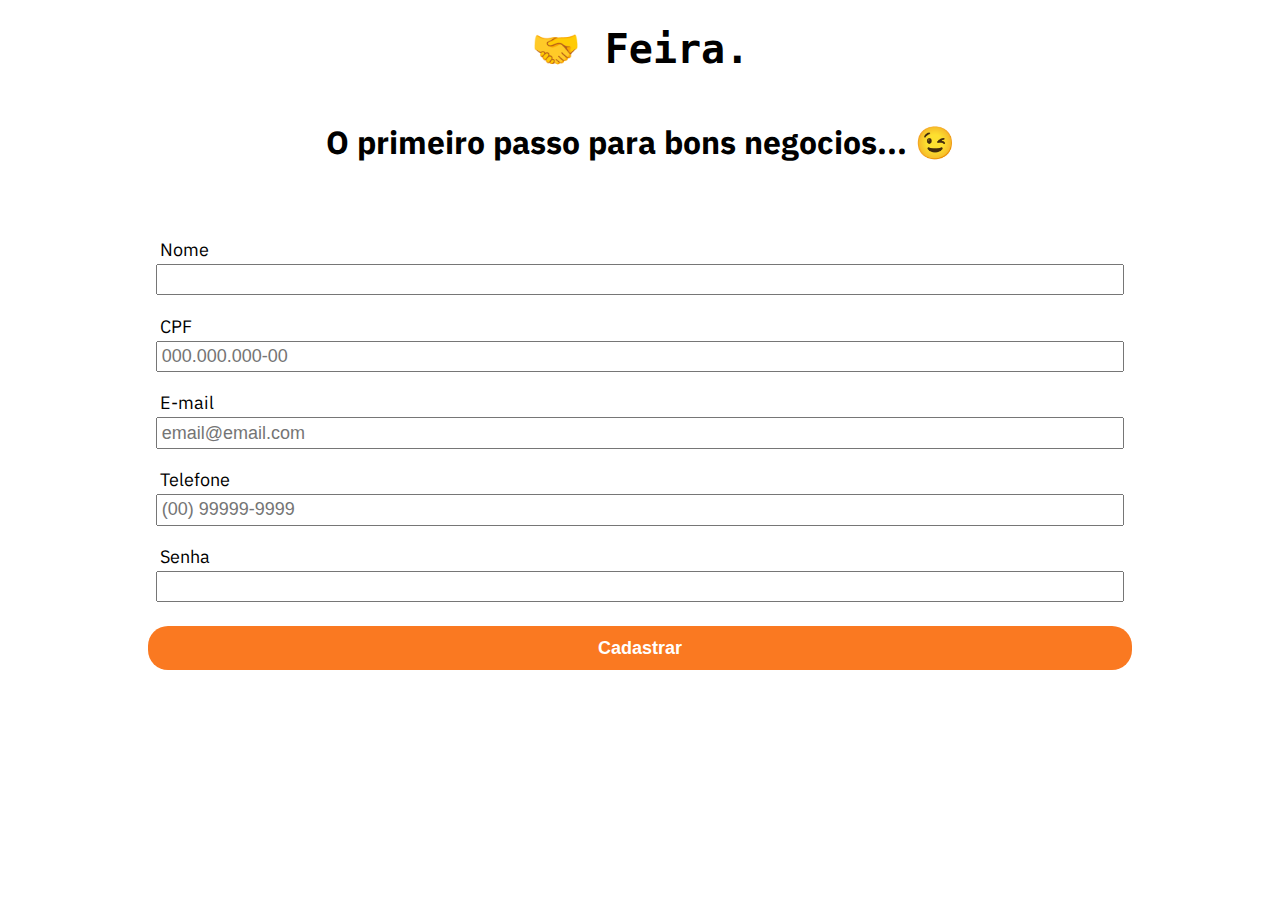
<file: conta/cadastro/index.html>
<!DOCTYPE html>
<html lang="pt-BR">
<head>
    <meta charset="UTF-8">
    <meta http-equiv="X-UA-Compatible" content="IE=edge">
    <meta name="viewport" content="width=device-width, initial-scale=1.0">

    <link rel="stylesheet" href="css/style.css">
    <title>Cadastro</title>
</head>
<body>
    <header>
        <a href="/"><span id="emoji_solo_logo">&#129309; Feira.</span></a>
    </header>
    <main>
        <h1>O primeiro passo para bons negocios... <span>&#128521;</span></h1>
        <form action="cadastroAnunciante.php" method="post" id="form-cadastro">

            <div class="div_form">
                <label for="nome">Nome</label>
                <input type="text" id="nome" name="nome">
            </div>

            <div class="div_form">
                <label for="cpf">CPF</label>
                <input type="text" id="cpf" name="cpf" pattern="\d{3}\.\d{3}\.\d{3}-\d{2}" placeholder="000.000.000-00" required="">
            </div>

            <div class="div_form">
                <label for="email">E-mail</label>
                <input type="email" id="email" name="email" placeholder="email@email.com" required="">
            </div>

            <div class="div_form">
                <label for="telefone">Telefone</label>
                <input type="text" id="telefone" name="telefone" pattern="\(\d{2}\) \d{5}\-\d{4}" placeholder="(00) 99999-9999" required="">
            </div>

            <div class="div_form">
                <label for="senha">Senha</label>
                <input type="password" id="senha" name="senha" required="">
            </div>

            <button type="submit" class="bt_sent">Cadastrar</button>

        </form>
    </main>

    <script src="js/script.js"></script>
</body> 
</html>
</file>
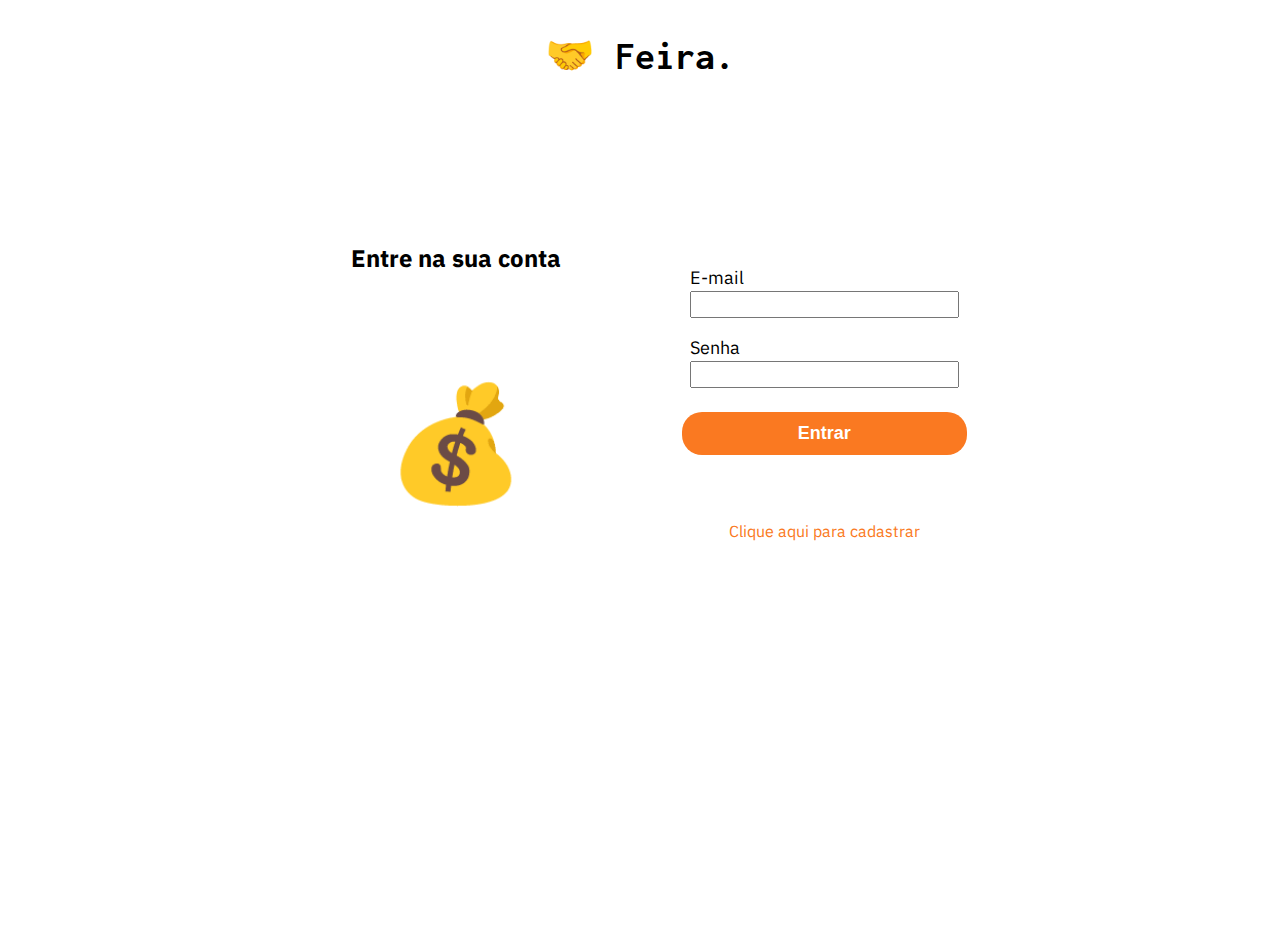
<file: conta/login/index.html>
<!DOCTYPE html>
<html lang="pt-BR">

<head>
    <meta charset="UTF-8">
    <meta http-equiv="X-UA-Compatible" content="IE=edge">
    <meta name="viewport" content="width=device-width, initial-scale=1.0">
    <link rel="stylesheet" href="css/style.css">
    <title>Login</title>
</head>



<body>
    <header>
        <a href="/"><span id="emoji_solo_logo">&#129309; Feira.</span></a>
    </header>


    <div class="container_centro">
        <h1>Feira DOT - Login System<span></span></h1>
        <main>
            <div id="div_logar">
                <form action="loginAnunciante.php" method="post" id="form-login">

                    <div class="div_form">
                        <label for="email"> E-mail </label>
                        <input type="email" id="email" name="email" required>
                    </div>

                    <div class="div_form">
                        <label for="senha">Senha</label>
                        <input type="password" id="senha" name="senha" required>
                    </div>

                    <div>
                        <p id="login-fail">E-mail ou senha incorreta. Por favor, tente novamente.</p>
                    </div>

                    <button type="submit" class="bt_sent">Entrar</button>

                </form>
            </div>

            <div id="div_cadastrar">
                <p><a href="/conta/cadastro/">Clique aqui para cadastrar</a></p>
            </div>
        </main>


        <div id="div_info">
            <h2>Entre na sua conta</h2>
            <span id="emoji_info">&#128176;</span>
        </div>

    </div>

    <script src="js/script.js"></script>
</body>

</html>
</file>
<file: conta/cadastro/css/style.css>
@import url('https://fonts.googleapis.com/css2?family=Anuphan&display=swap');

body{
    font-family: 'Anuphan', sans-serif;
    overflow:scroll;
    margin: 2%;
}

header{
    text-align: center;
}

main {
    width: 100%;
    /*
    position: absolute;
    top: 50%;
    left: 50%;
    transform: translate(-50%, -50%);
    */
    margin: 0 auto;
}

h1{
    padding: 2rem;
    width: 100%;
    margin: 1rem auto;
    box-sizing: border-box;
    text-align: center;
}

.div_form{
    padding: 0.5rem;
}

.div_form>* {
    font-size: large;
    width: 100%;
    margin: 0 auto;
    box-sizing: border-box;
    display: block;
    padding: 0.2rem;
}

form{
    width: 80%;
    margin: 0 auto;
    padding: 1rem;
}

.bt_sent {
    background-color: #FA7921;
    text-decoration: none;
    color: white;
    border-radius: 20px;
    border: none;
    width: 100%;
    margin: 1rem auto;
    padding: 0.7rem;
    box-sizing: border-box;
    font-weight: bold;
    font-size: large;
}

a{
    text-decoration: none;
}

#emoji_solo_logo{
  font-family: 'Inconsolata', monospace;
  font-weight: bold;
  color: black;
  font-size: 40px;
  margin: 0 auto;
  width: 100%;
}

@media (max-width: 900px) {
    #emoji_solo_logo{

        margin: 0 auto;
        font-size: 30px;
    }
      
}
</file>
<file: conta/login/css/style.css>
@import url('https://fonts.googleapis.com/css2?family=Anuphan&family=Inconsolata:wght@700&display=swap%27');

body{
  background-color: white;
  margin: 2%;
  line-height: 1.5;
  height: 100vh;
  padding: 0;
  font-family: 'Anuphan', sans-serif;
  overflow: none;
}

h1 {
  padding: 2rem;
  width: 100%;
  margin: 0 auto;
  box-sizing: border-box;
  text-align: center;
  visibility: hidden;
}

.container_centro {
  width: 60%;

  /*
  position: absolute;
  top: 50%;
  left: 50%;
  transform: translate(-50%, -50%);
  */
  margin: 0 auto;
}

main {
  float: right;
  width: 100%;
  height: 100%;
  box-sizing: border-box;
  padding: 10px;
  max-width: 50%;
}

form {
  padding: 1rem;
}

.div_form {
  padding: 0.5rem;
}

.div_form>* {
  font-size: large;
  width: 100%;
  margin: 0 auto;
  box-sizing: border-box;
}

#div_logar {
  text-align: left;
  padding: 1rem;
  border-radius: 15px;
  margin: 1rem auto;
}

#div_cadastrar {
  text-align: center;
  padding: 0;
  border-radius: 15px;
  box-sizing: border-box;
}

.bt_sent {
  background-color: #FA7921;
  text-decoration: none;
  color: white;
  border-radius: 20px;
  border: none;
  width: 100%;
  margin: 1rem auto;
  padding: 0.7rem;
  box-sizing: border-box;
  font-weight: bold;
  font-size: large;
}

#div_info {
  text-align: center;
  border-radius: 15px;

  float: left;
  width: 100%;
  height: 100%;
  box-sizing: border-box;
  padding: 10px;
  max-width: 50%;
}

a {
  text-decoration: dashed;
  color: #FA7921;
}

#div_info h2 {
  margin: 1rem;
  padding: 1rem;

}

#emoji_info {
  display: block;
  box-sizing: border-box;
  font-size: 7rem;
  /* or any other size you want */
  margin: 4rem auto;
}

header{
  text-align: center;
}

#emoji_solo_logo{
  font-family: 'Inconsolata', monospace;
  font-weight: bold;
  color: black;
  font-size: 40px;
  margin: 0 auto;
  width: 100%;
}

#login-fail {
  display: none;
  color: red;
  text-align: center;
}


@media (max-width: 900px) {

  .container_centro {
    width: 90%;
    margin: 0 auto;
    text-align: center;
  }

  #div_info {
    display: none;
    /* oculta completamente o elemento */
  }

  main {
    padding: 10px;
    width: 100%;
    /* ocupa toda a largura disponível */
    max-width: 100%
  }

}
</file>
